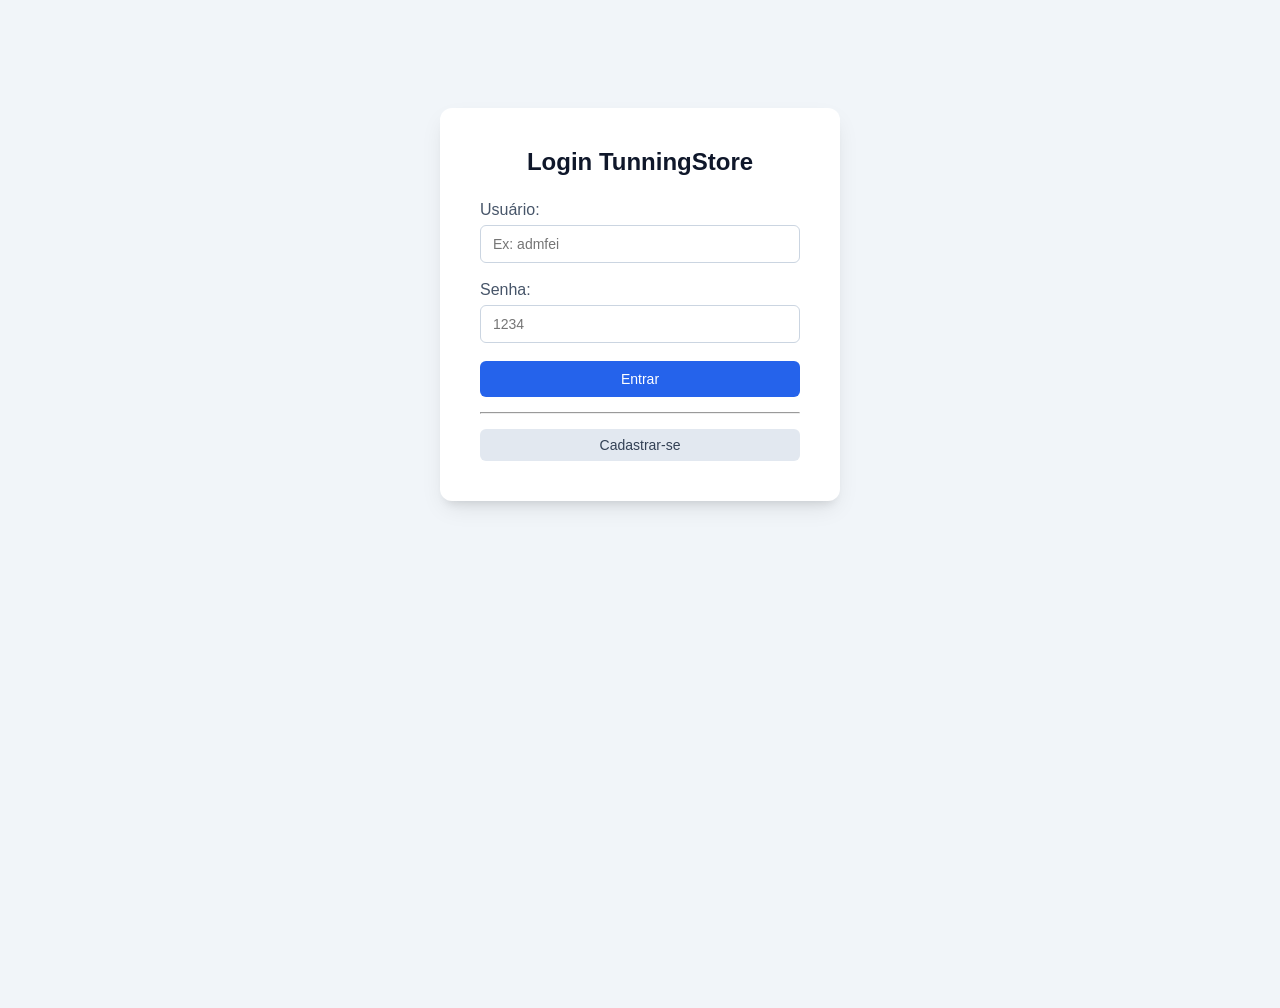
<file: front/index.html>
<!doctype html>
<html lang="pt-BR">
  <head>
    <meta charset="UTF-8" />
    <title>Sistema Tunning - Login</title>
    <link rel="stylesheet" href="css/style.css" />
  </head>
  <body style="display: block; background-color: #008080">
    <div class="login-box">
      <h2>Login TunningStore</h2>
      <form id="form-login" onsubmit="fazerLogin(event)">
        <div class="form-group" style="text-align: left">
          <label>Usuário:</label>
          <input
            type="text"
            id="login-user"
            required
            placeholder="Ex: admfei"
          />
        </div>
        <div class="form-group" style="text-align: left">
          <label>Senha:</label>
          <input type="password" id="login-pass" required placeholder="1234" />
        </div>
        <button
          type="submit"
          class="btn btn-primary"
          style="width: 100%; padding: 10px"
        >
          Entrar
        </button>
        <hr style="margin: 15px 0" />
        <button
          type="button"
          class="btn"
          style="width: 100%"
          onclick="window.location.href = 'cadastro.html'"
        >
          Cadastrar-se
        </button>
      </form>
    </div>

    <script src="js/api.js"></script>
    <script>
      async function fazerLogin(e) {
        e.preventDefault();
        const u = document.getElementById("login-user").value;
        const p = document.getElementById("login-pass").value;
        const sucesso = await realizarLoginAPI(u, p);
        if (sucesso) {
          const role = localStorage.getItem("userRole");
          if (role === "admin") {
            window.location.href = "pages/dashboard.html";
          } else {
            window.location.href = "pages/loja.html";
          }
        } else {
          alert("E-mail ou senha inválidos.");
        }
      }
    </script>
  </body>
</html>
</file>
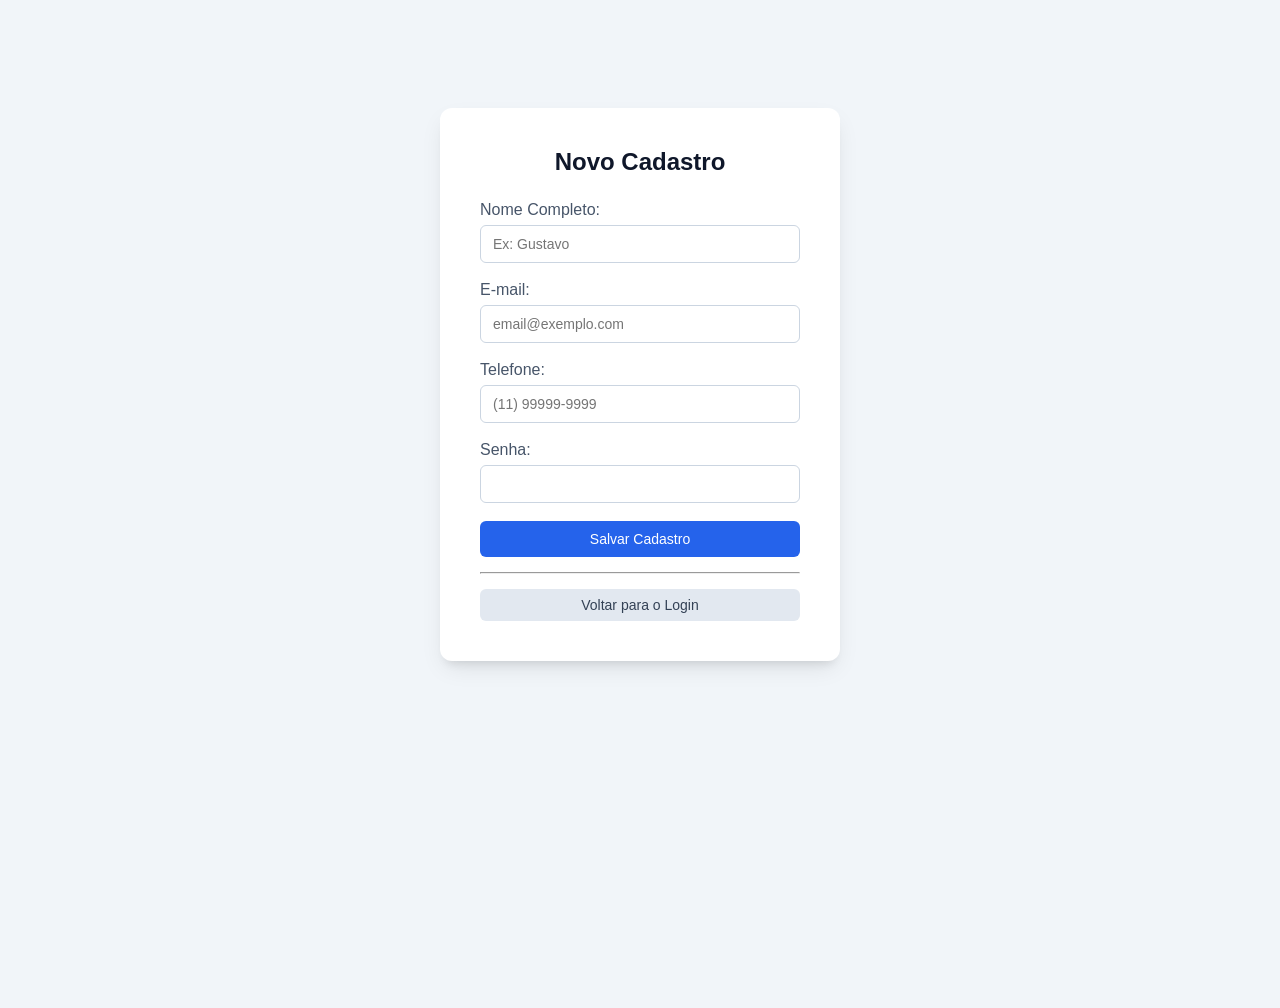
<file: front/cadastro.html>
<!DOCTYPE html>
<html lang="pt-BR">
<head>
  <meta charset="UTF-8" />
  <title>Sistema Tunning - Cadastro</title>
  <link rel="stylesheet" href="css/style.css"/>
</head>
<body style="display: block; background-color: #008080;">

  <div class="login-box" style="width: 350px;">
    <h2>Novo Cadastro</h2>
    <form id="form-cadastro" onsubmit="fazerCadastro(event)">
      <div class="form-group" style="text-align: left;">
        <label>Nome Completo:</label>
        <input type="text" id="cad-nome" required placeholder="Ex: Gustavo" />
      </div>
      <div class="form-group" style="text-align: left;">
        <label>E-mail:</label>
        <input type="email" id="cad-email" required placeholder="email@exemplo.com" />
      </div>
      <div class="form-group" style="text-align: left;">
        <label>Telefone:</label>
        <input type="text" id="cad-telefone" placeholder="(11) 99999-9999" />
      </div>
      <div class="form-group" style="text-align: left;">
        <label>Senha:</label>
        <input type="password" id="cad-senha" required />
      </div>
      <button type="submit" class="btn btn-primary" style="width: 100%; padding: 10px;">Salvar Cadastro</button>
      <hr style="margin: 15px 0;">
      <button type="button" class="btn" style="width: 100%;" onclick="window.location.href='index.html'">Voltar para o Login</button>
    </form>
  </div>

  <script src="js/api.js"></script>
  <script>
    async function fazerCadastro(e) {
      e.preventDefault();
      
      const dados = {
        nome: document.getElementById('cad-nome').value,
        email: document.getElementById('cad-email').value,
        telefone: document.getElementById('cad-telefone').value,
        senha: document.getElementById('cad-senha').value,
        adm: false // Por padrão, quem se cadastra por aqui é usuário comum
      };

      // Chama a nossa API mocada para salvar o usuário
      await Usuarios.criar(dados);
      
      alert('Cadastro realizado com sucesso! Faça login para acessar o sistema.');
      window.location.href = 'index.html';
    }
  </script>
</body>
</html>
</file>
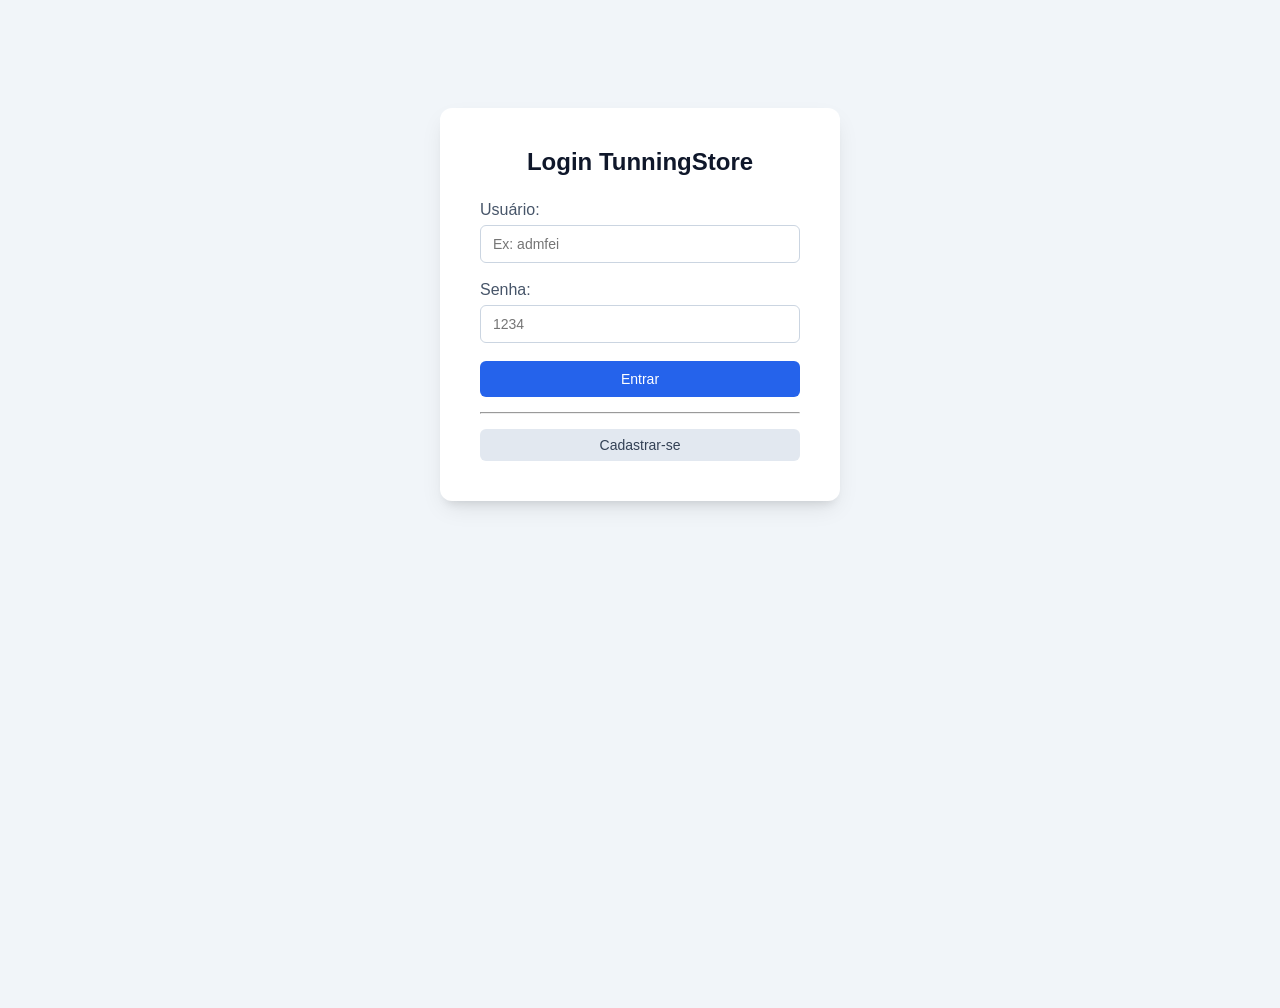
<file: front/pages/categorias.html>
<!DOCTYPE html>
<html lang="pt-BR">
<head>
  <meta charset="UTF-8"/>
  <title>TunningStore — Categorias</title>
  <link rel="stylesheet" href="../css/style.css"/>
</head>
<body>

<aside class="sidebar">
  <div class="sidebar-brand"><h1>⚡ Tunning</h1></div>
  <nav>
    <a href="dashboard.html">◈ Dashboard</a>
    <a href="usuarios.html">👤 Usuários</a>
    <a href="produtos.html">📦 Produtos</a>
    <a href="categorias.html" class="active">🏷 Categorias</a>
    <a href="redis.html">🗄 Monitor Redis</a>
    <a href="mongo.html">📁 Arq. MongoDB</a>
  </nav>
</aside>

<main class="main">
  <div class="topbar">
    <h2>Categorias</h2>
    <div style="display: flex; gap: 10px;">
      <button class="btn btn-primary" onclick="abrirNovo()">+ Nova</button>
      <button class="btn btn-danger" onclick="fazerLogout()">Sair</button>
    </div>
  </div>

  <div class="content">
    <table>
      <thead>
        <tr><th>ID</th><th>Nome</th><th>Descrição</th><th>Ações</th></tr>
      </thead>
      <tbody id="tabela-categorias"></tbody>
    </table>
  </div>
</main>

<div class="modal" id="modal-cat">
  <h3 id="modal-titulo">Categoria</h3>
  <form id="form-cat" onsubmit="salvar(event)">
    <input type="hidden" id="c-id" />
    <div class="form-group"><label>Nome:</label><input type="text" id="c-nome" required/></div>
    <div class="form-group"><label>Desc:</label><input type="text" id="c-desc"/></div>
    <div class="form-actions">
      <button type="button" class="btn" onclick="closeModal('modal-cat')">Voltar</button>
      <button type="submit" class="btn btn-primary">Salvar</button>
    </div>
  </form>
</div>

<script src="../js/api.js"></script>
<script>
  async function carregar() {
    const lista = await Categorias.listar();
    document.getElementById('tabela-categorias').innerHTML = lista.map(c => `
      <tr>
        <td>${c.id_categoria}</td><td>${c.nome}</td><td>${c.descricao || '-'}</td>
        <td>
          <button class="btn" onclick="abrirEdicao(${c.id_categoria}, '${c.nome}', '${c.descricao}')">Editar</button>
          <button class="btn btn-danger" onclick="excluir(${c.id_categoria})">Excluir</button>
        </td>
      </tr>
    `).join('');
  }

  function abrirNovo() {
    document.getElementById('form-cat').reset();
    document.getElementById('c-id').value = '';
    document.getElementById('modal-titulo').textContent = 'Nova Categoria';
    openModal('modal-cat');
  }

  function abrirEdicao(id, nome, desc) {
    document.getElementById('c-id').value = id;
    document.getElementById('c-nome').value = nome;
    document.getElementById('c-desc').value = desc !== 'undefined' ? desc : '';
    document.getElementById('modal-titulo').textContent = 'Editar Categoria';
    openModal('modal-cat');
  }

  async function salvar(e) {
    e.preventDefault();
    const id = document.getElementById('c-id').value;
    const dados = { nome: document.getElementById('c-nome').value, descricao: document.getElementById('c-desc').value };
    if(id) await Categorias.editar(id, dados);
    else await Categorias.criar(dados);
    closeModal('modal-cat');
    carregar();
  }

  async function excluir(id) {
    if(confirm('Apagar?')) { await Categorias.excluir(id); carregar(); }
  }
  carregar();
</script>
</body>
</html>
</file>
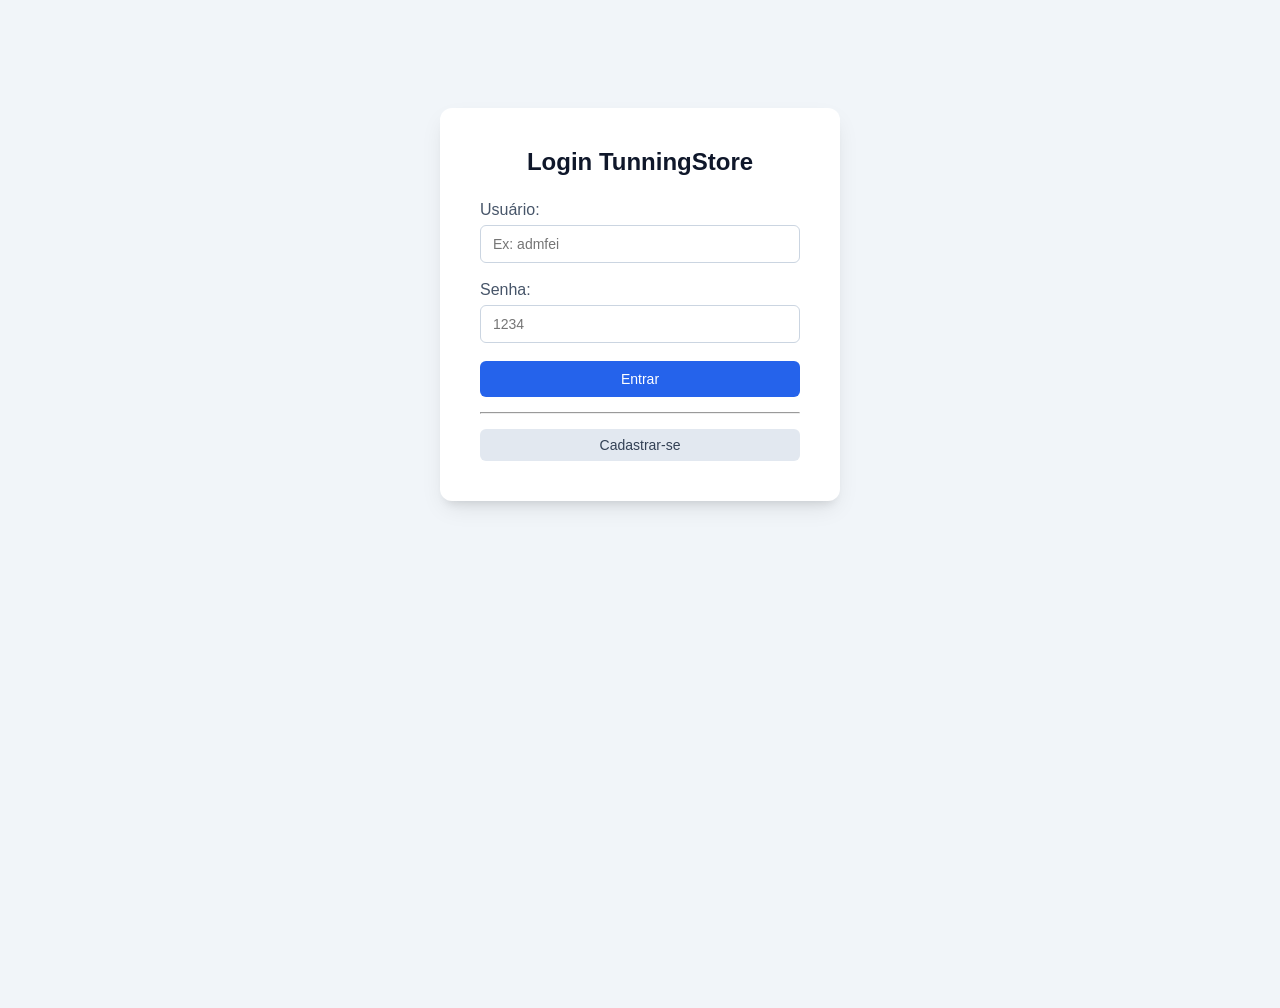
<file: front/pages/dashboard.html>
<!DOCTYPE html>
<html lang="pt-BR">
<head>
  <meta charset="UTF-8" />
  <meta name="viewport" content="width=device-width, initial-scale=1.0"/>
  <title>TunningStore — Dashboard</title>
  <link rel="stylesheet" href="../css/style.css"/>
</head>
<body>

<aside class="sidebar">
  <div class="sidebar-brand">
    <h1>⚡ Tunning</h1>
  </div>
  <nav>
    <a href="dashboard.html" class="active">◈ Dashboard</a>
    <a href="usuarios.html">👤 Usuários</a>
    <a href="produtos.html">📦 Produtos</a>
    <a href="categorias.html">🏷 Categorias</a>
    <a href="redis.html">🗄 Monitor Redis</a>
    <a href="mongo.html">📁 Arq. MongoDB</a>
  </nav>
  <div class="sidebar-footer">
    <div class="db-badge">PostgreSQL (Mocado)</div>
    <div class="db-badge">MongoDB (Mocado)</div>
  </div>
</aside>

<main class="main">
  <div class="topbar">
    <div>
      <h2>Dashboard</h2>
      <div class="breadcrumb">/ inicio</div>
    </div>
    <div style="display: flex; gap: 15px; align-items: center;">
      <div style="font-size:0.78rem; font-family: monospace;">
        STATUS: <span id="api-status">verificando...</span>
      </div>
      <button class="btn btn-danger" onclick="fazerLogout()">Sair</button>
    </div>
  </div>

  <div class="content">
    <div style="display: flex; gap: 10px; margin-bottom: 20px;">
      <div style="border: 2px solid #000; padding: 15px; background: #fff; flex: 1;">
        <div style="font-size: 12px; font-weight: bold;">USUÁRIOS</div>
        <div style="font-size: 24px;" id="count-usuarios">—</div>
      </div>
      <div style="border: 2px solid #000; padding: 15px; background: #fff; flex: 1;">
        <div style="font-size: 12px; font-weight: bold;">PRODUTOS</div>
        <div style="font-size: 24px;" id="count-produtos">—</div>
      </div>
      <div style="border: 2px solid #000; padding: 15px; background: #fff; flex: 1;">
        <div style="font-size: 12px; font-weight: bold;">CATEGORIAS</div>
        <div style="font-size: 24px;" id="count-categorias">—</div>
      </div>
    </div>

    <div style="border: 2px solid #000; background: #fff; padding: 20px;">
      <h3>Acesso Rápido</h3>
      <div style="display: flex; gap: 5px; margin-top: 10px;">
        <a href="usuarios.html" class="btn">Usuários</a>
        <a href="produtos.html" class="btn">Produtos</a>
        <a href="categorias.html" class="btn">Categorias</a>
        <a href="redis.html" class="btn">Redis</a>
        <a href="mongo.html" class="btn">Mongo DB</a>
      </div>
    </div>
  </div>
</main>

<script src="../js/api.js"></script>
<script>
  async function loadDashboard() {
    document.getElementById('api-status').textContent = "🟢 LOCAL_MOCK";
    try {
      const [us, pr, cat] = await Promise.all([
        Usuarios.listar(), Produtos.listar(), Categorias.listar()
      ]);
      document.getElementById('count-usuarios').textContent = us.length;
      document.getElementById('count-produtos').textContent = pr.length;
      document.getElementById('count-categorias').textContent = cat.length;
    } catch (e) {
      console.error(e);
    }
  }
  loadDashboard();
</script>
</body>
</html>
</file>
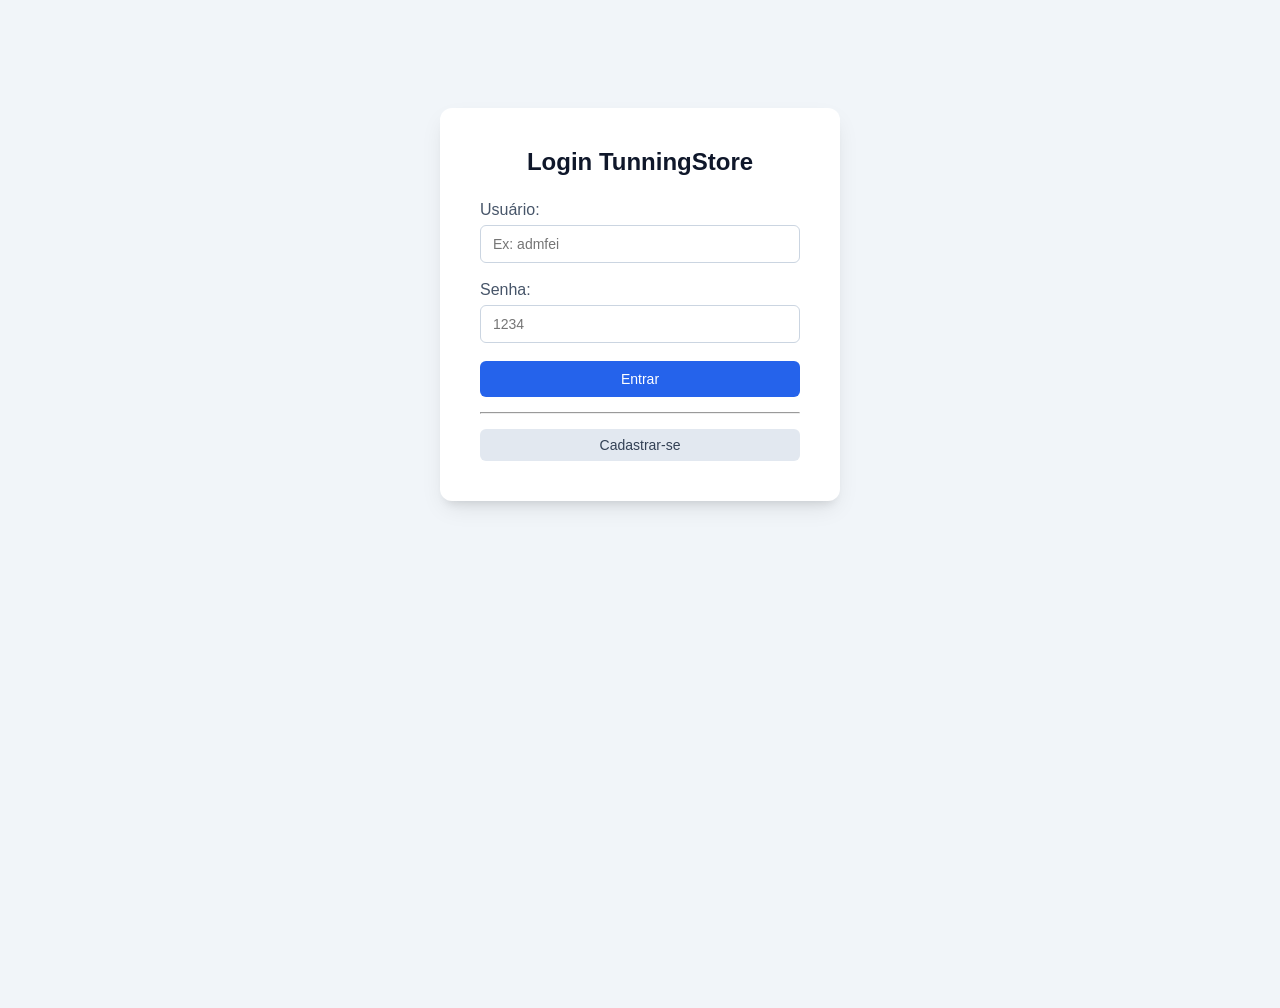
<file: front/pages/mongo.html>
<!DOCTYPE html>
<html lang="pt-BR">
<head>
  <meta charset="UTF-8"/>
  <title>TunningStore — MongoDB</title>
  <link rel="stylesheet" href="../css/style.css"/>
</head>
<body>

<aside class="sidebar">
  <div class="sidebar-brand"><h1>⚡ Tunning</h1></div>
  <nav>
    <a href="dashboard.html">◈ Dashboard</a>
    <a href="usuarios.html">👤 Usuários</a>
    <a href="produtos.html">📦 Produtos</a>
    <a href="categorias.html">🏷 Categorias</a>
    <a href="redis.html">🗄 Monitor Redis</a>
    <a href="mongo.html" class="active">📁 Arq. MongoDB</a>
  </nav>
</aside>

<main class="main">
  <div class="topbar">
    <h2>Gerenciador de Arquivos (MongoDB GridFS)</h2>
    <div style="display: flex; gap: 10px;">
      <button class="btn btn-primary" onclick="openModal('modal-upload')">+ Fazer Upload</button>
      <button class="btn btn-danger" onclick="fazerLogout()">Sair</button>
    </div>
  </div>

  <div class="content">
    <table>
      <thead>
        <tr><th>Object ID</th><th>Nome do Arquivo</th><th>Tamanho</th><th>Data</th><th>Ações</th></tr>
      </thead>
      <tbody id="tabela-mongo"></tbody>
    </table>
  </div>
</main>

<div class="modal" id="modal-upload">
  <h3>Upload de Arquivo (MongoDB)</h3>
  <form id="form-upload" onsubmit="salvarArquivo(event)">
    <div class="form-group">
      <label>Selecione o Arquivo:</label>
      <input type="file" id="m-file" required style="border: none;"/>
    </div>
    <div class="form-actions">
      <button type="button" class="btn" onclick="closeModal('modal-upload')">Cancelar</button>
      <button type="submit" class="btn btn-primary">Enviar (POST)</button>
    </div>
  </form>
</div>

<script src="../js/api.js"></script>
<script>
  async function carregarMongo() {
    const lista = await MongoAPI.listar();
    document.getElementById('tabela-mongo').innerHTML = lista.map(a => `
      <tr>
        <td style="font-family: monospace; color: gray;">${a.id_arquivo}</td>
        <td style="font-weight: bold; color: blue; text-decoration: underline; cursor: pointer;" onclick="alert('Fazendo download do GridFS...')">${a.nome}</td>
        <td>${a.tamanho}</td>
        <td>${a.data}</td>
        <td><button class="btn btn-danger" onclick="excluirArq('${a.id_arquivo}')">Excluir</button></td>
      </tr>
    `).join('');
  }

  async function salvarArquivo(e) {
    e.preventDefault();
    const input = document.getElementById('m-file');
    if(input.files.length > 0) {
      const file = input.files[0];
      const tamanhoEmKB = (file.size / 1024).toFixed(2);
      await MongoAPI.upload(file.name, tamanhoEmKB);
      closeModal('modal-upload');
      document.getElementById('form-upload').reset();
      carregarMongo();
    }
  }

  async function excluirArq(id) {
    if(confirm('Excluir documento permanentemente do MongoDB?')) { 
      await MongoAPI.excluir(id); 
      carregarMongo(); 
    }
  }
  carregarMongo();
</script>
</body>
</html>
</file>
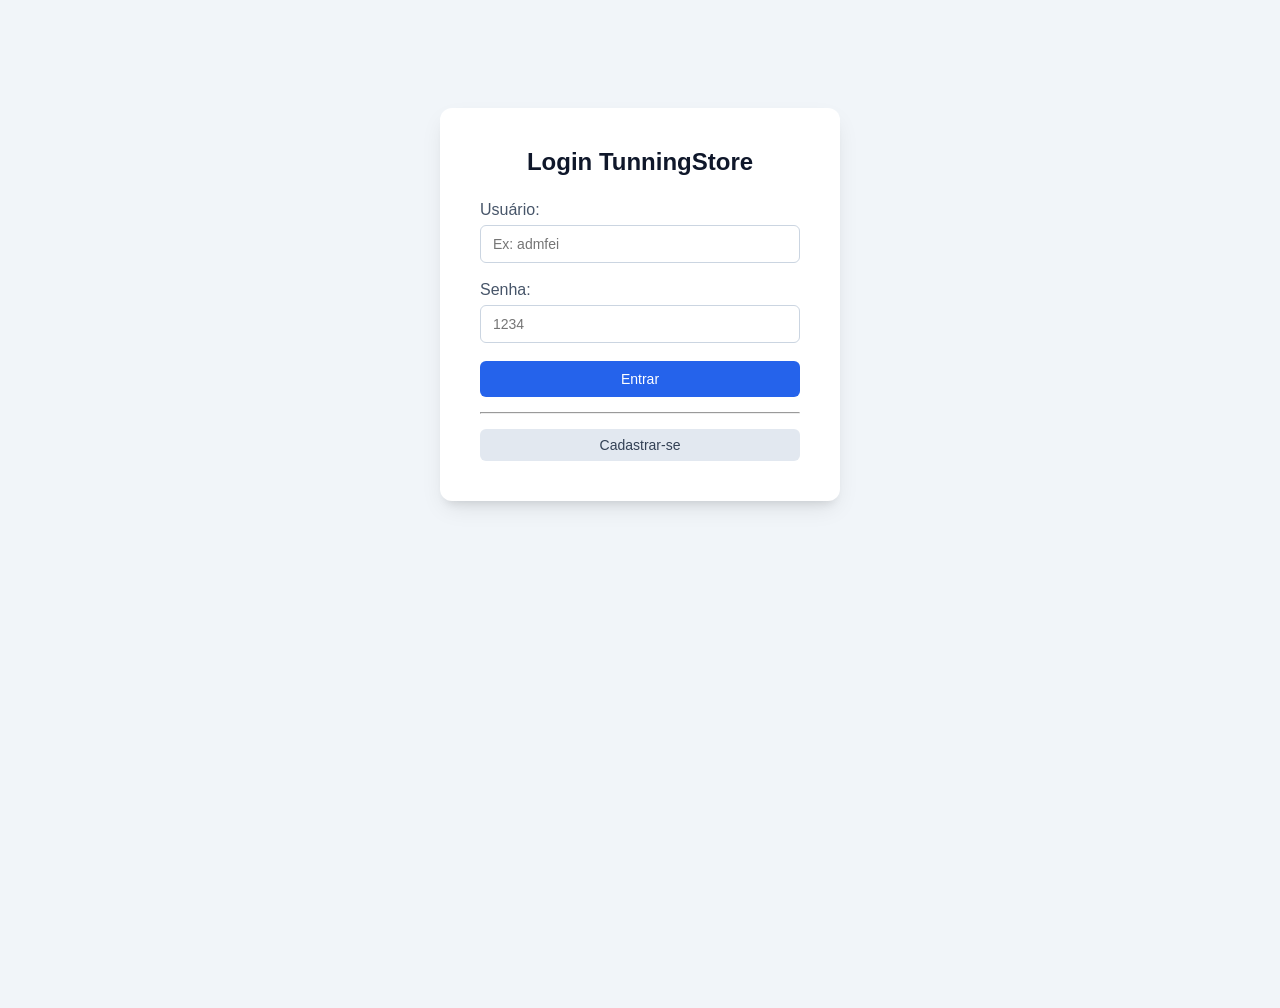
<file: front/pages/produtos.html>
<!doctype html>
<html lang="pt-BR">
  <head>
    <meta charset="UTF-8" />
    <title>TunningStore — Produtos</title>
    <link rel="stylesheet" href="../css/style.css" />
    <style>
      /* ── Modal de Imagem ── */
      #modal-imagem {
        display: none;
        position: fixed;
        inset: 0;
        z-index: 1000;
        background: rgba(0, 0, 0, 0.55);
        backdrop-filter: blur(3px);
        align-items: center;
        justify-content: center;
      }
      #modal-imagem.open {
        display: flex;
      }

      .img-modal-box {
        background: #1e1e2e;
        border: 1px solid #333;
        border-radius: 12px;
        padding: 28px 32px;
        width: 460px;
        max-width: 95vw;
        color: #e0e0e0;
        box-shadow: 0 24px 60px rgba(0, 0, 0, 0.5);
      }
      .img-modal-box h3 {
        margin: 0 0 20px;
        font-size: 1.1rem;
        color: #fff;
      }

      /* Imagem atual */
      .img-current {
        position: relative;
        border-radius: 8px;
        overflow: hidden;
        background: #111;
        border: 1px solid #2a2a3a;
        margin-bottom: 16px;
        display: none;
      }
      .img-current.visible {
        display: block;
      }
      .img-current img {
        width: 100%;
        max-height: 220px;
        object-fit: contain;
        display: block;
      }
      .img-current-actions {
        display: flex;
        justify-content: flex-end;
        padding: 8px 10px;
        border-top: 1px solid #2a2a3a;
        gap: 8px;
      }

      /* Placeholder sem imagem */
      .img-placeholder {
        border: 2px dashed #333;
        border-radius: 8px;
        padding: 36px 20px;
        text-align: center;
        color: #555;
        margin-bottom: 16px;
        font-size: 0.85rem;
      }
      .img-placeholder span {
        font-size: 2rem;
        display: block;
        margin-bottom: 6px;
      }

      /* Drop zone */
      .drop-zone {
        border: 2px dashed #444;
        border-radius: 10px;
        padding: 22px 16px;
        text-align: center;
        cursor: pointer;
        transition:
          border-color 0.2s,
          background 0.2s;
        position: relative;
        margin-bottom: 18px;
      }
      .drop-zone:hover,
      .drop-zone.dragover {
        border-color: #7c6af7;
        background: rgba(124, 106, 247, 0.07);
      }
      .drop-zone input[type="file"] {
        position: absolute;
        inset: 0;
        opacity: 0;
        cursor: pointer;
        width: 100%;
        height: 100%;
      }
      .drop-zone .dz-icon {
        font-size: 1.6rem;
        margin-bottom: 4px;
      }
      .drop-zone p {
        margin: 2px 0;
        font-size: 0.8rem;
        color: #777;
      }
      .drop-zone p strong {
        color: #aaa;
      }

      /* Preview do arquivo selecionado */
      .file-preview {
        display: none;
        align-items: center;
        gap: 12px;
        background: #151520;
        border: 1px solid #2a2a3a;
        border-radius: 8px;
        padding: 10px 14px;
        margin-bottom: 18px;
        font-size: 0.82rem;
        color: #ccc;
      }
      .file-preview.visible {
        display: flex;
      }
      .file-preview img {
        width: 44px;
        height: 44px;
        object-fit: cover;
        border-radius: 5px;
        border: 1px solid #333;
        flex-shrink: 0;
      }
      .file-preview .fp-info {
        flex: 1;
        overflow: hidden;
      }
      .file-preview .fp-name {
        font-weight: 500;
        white-space: nowrap;
        overflow: hidden;
        text-overflow: ellipsis;
      }
      .file-preview .fp-size {
        color: #555;
        font-size: 0.75rem;
        margin-top: 2px;
      }
      .file-preview .fp-clear {
        background: none;
        border: none;
        color: #555;
        cursor: pointer;
        font-size: 1rem;
        transition: color 0.15s;
        flex-shrink: 0;
        padding: 0;
      }
      .file-preview .fp-clear:hover {
        color: #ef4444;
      }

      /* Progress bar */
      .progress-wrap {
        display: none;
        margin-bottom: 16px;
      }
      .progress-wrap.visible {
        display: block;
      }
      .progress-label {
        font-size: 0.75rem;
        color: #666;
        margin-bottom: 4px;
      }
      .progress-bar {
        height: 5px;
        background: #2a2a3a;
        border-radius: 3px;
        overflow: hidden;
      }
      .progress-fill {
        height: 100%;
        background: linear-gradient(90deg, #7c6af7, #a78bfa);
        width: 0%;
        transition: width 0.4s;
        border-radius: 3px;
      }

      /* Actions */
      .img-modal-actions {
        display: flex;
        justify-content: flex-end;
        gap: 10px;
        padding-top: 16px;
        border-top: 1px solid #2a2a3a;
      }

      /* Badge na tabela */
      .img-badge {
        display: inline-flex;
        align-items: center;
        gap: 4px;
        background: rgba(124, 106, 247, 0.15);
        color: #a78bfa;
        border: 1px solid rgba(124, 106, 247, 0.3);
        border-radius: 999px;
        padding: 2px 9px;
        font-size: 0.75rem;
        cursor: pointer;
        transition: background 0.15s;
        white-space: nowrap;
      }
      .img-badge:hover {
        background: rgba(124, 106, 247, 0.28);
      }
      .img-badge.zero {
        background: transparent;
        color: #555;
        border-color: #333;
      }
    </style>
  </head>
  <body>
    <aside class="sidebar">
      <div class="sidebar-brand"><h1>⚡ Tunning</h1></div>
      <nav>
        <a href="dashboard.html">◈ Dashboard</a>
        <a href="usuarios.html">👤 Usuários</a>
        <a href="produtos.html" class="active">📦 Produtos</a>
        <a href="categorias.html">🏷 Categorias</a>
        <a href="redis.html">🗄 Monitor Redis</a>
        <a href="mongo.html">📁 Arq. MongoDB</a>
      </nav>
    </aside>

    <main class="main">
      <div class="topbar">
        <h2>Lista de Produtos</h2>
        <div style="display: flex; gap: 10px">
          <button class="btn btn-primary" onclick="abrirNovo()">+ Novo</button>
          <button class="btn btn-danger" onclick="fazerLogout()">Sair</button>
        </div>
      </div>
      <div class="content">
        <table>
          <thead>
            <tr>
              <th>ID</th>
              <th>Nome</th>
              <th>Preço</th>
              <th>Estoque</th>
              <th>Categoria</th>
              <th>Imagem</th>
              <th>Ações</th>
            </tr>
          </thead>
          <tbody id="tabela-produtos"></tbody>
        </table>
      </div>
    </main>

    <!-- ── MODAL PRODUTO ── -->
    <div class="modal" id="modal-produto">
      <h3 id="modal-titulo">Produto</h3>
      <form id="form-produto" onsubmit="salvar(event)">
        <input type="hidden" id="p-id" />
        <div class="form-group">
          <label>Nome:</label>
          <input type="text" id="p-nome" required />
        </div>
        <div class="form-group">
          <label>Preço:</label>
          <input type="number" step="0.01" min="0" id="p-preco" required />
        </div>
        <div class="form-group">
          <label>Estoque:</label>
          <input type="number" id="p-qtd" required />
        </div>
        <div class="form-group">
          <label>Categoria:</label>
          <select id="p-categoria" required>
            <option value="">Selecione</option>
          </select>
        </div>
        <div class="form-actions">
          <button
            type="button"
            class="btn"
            onclick="closeModal('modal-produto')"
          >
            Sair
          </button>
          <button type="submit" class="btn btn-primary">Salvar</button>
        </div>
      </form>
    </div>

    <!-- ── MODAL IMAGEM ── -->
    <div id="modal-imagem">
      <div class="img-modal-box">
        <h3>🖼 Imagem — <span id="img-modal-nome"></span></h3>

        <!-- Imagem já salva -->
        <div class="img-current" id="img-current">
          <img id="img-current-src" src="" alt="imagem do produto" />
          <div class="img-current-actions">
            <button class="btn btn-danger" onclick="deletarImagem()">
              Remover
            </button>
          </div>
        </div>

        <!-- Placeholder quando não há imagem -->
        <div class="img-placeholder" id="img-placeholder">
          <span>🖼</span>
          Nenhuma imagem cadastrada
        </div>

        <!-- Drop zone (oculto quando já há imagem) -->
        <div class="drop-zone" id="drop-zone">
          <input type="file" id="img-file-input" accept="image/*" />
          <div class="dz-icon">📂</div>
          <p><strong>Clique ou arraste</strong> uma imagem</p>
          <p>PNG, JPG, WEBP</p>
        </div>

        <!-- Preview do arquivo selecionado -->
        <div class="file-preview" id="file-preview">
          <img id="fp-thumb" src="" alt="" />
          <div class="fp-info">
            <div class="fp-name" id="fp-name"></div>
            <div class="fp-size" id="fp-size"></div>
          </div>
          <button class="fp-clear" onclick="limparSelecao()" title="Cancelar">
            ✕
          </button>
        </div>

        <!-- Progresso -->
        <div class="progress-wrap" id="progress-wrap">
          <div class="progress-label">Enviando…</div>
          <div class="progress-bar">
            <div class="progress-fill" id="progress-fill"></div>
          </div>
        </div>

        <div class="img-modal-actions">
          <button class="btn" onclick="fecharModalImagem()">Fechar</button>
          <button
            class="btn btn-primary"
            id="btn-enviar"
            onclick="enviarImagem()"
            style="display: none"
          >
            ↑ Enviar
          </button>
        </div>
      </div>
    </div>

    <script src="../js/api.js"></script>
    <script>
      // ── Estado ──
      let imgProdutoId = null;
      let imgAtualId = null;
      let arquivoSelecionado = null;
      let fpObjectUrl = null;

      // ─────────────────────────────────────────────
      // CARREGAR PRODUTOS
      // ─────────────────────────────────────────────
      async function carregar() {
        try {
          const lista = await Produtos.listar();
          document.getElementById("tabela-produtos").innerHTML = lista
            .map((p) => {
              const imageId = p.mongo_image_ids
                ? p.mongo_image_ids.split(",").filter(Boolean)[0]
                : null;
              return `
              <tr>
                <td>${p.id_produto}</td>
                <td>${p.nome}</td>
                <td>R$ ${Number(p.preco).toFixed(2)}</td>
                <td>${p.estoque}</td>
                <td>${p.categoria?.nome || "-"}</td>
                <td>
                  <span
                    class="img-badge ${imageId ? "" : "zero"}"
                    onclick='abrirImagem(${p.id_produto}, ${JSON.stringify(p.nome)}, ${JSON.stringify(imageId)})'
                    title="Gerenciar imagem"
                  >🖼 ${imageId ? "Ver" : "Adicionar"}</span>
                </td>
                <td>
                  <button class="btn" onclick='abrirEdicao(${JSON.stringify(p)})'>Editar</button>
                  <button class="btn btn-danger" onclick="excluir(${p.id_produto})">Excluir</button>
                </td>
              </tr>`;
            })
            .join("");
        } catch (err) {
          console.error(err);
          showToast(err.message);
        }
      }

      // ─────────────────────────────────────────────
      // CARREGAR CATEGORIAS
      // ─────────────────────────────────────────────
      async function carregarCategorias() {
        try {
          const categorias = await Categorias.listar();
          const select = document.getElementById("p-categoria");
          select.innerHTML = `<option value="">Selecione</option>`;
          categorias.forEach((c) => {
            select.innerHTML += `<option value="${c.id_categoria}">${c.nome}</option>`;
          });
        } catch (err) {
          console.error(err);
          showToast(err.message);
        }
      }

      // ─────────────────────────────────────────────
      // NOVO / EDIÇÃO / SALVAR / EXCLUIR
      // ─────────────────────────────────────────────
      async function abrirNovo() {
        document.getElementById("form-produto").reset();
        document.getElementById("p-id").value = "";
        document.getElementById("modal-titulo").textContent = "Novo Produto";
        await carregarCategorias();
        openModal("modal-produto");
      }

      async function abrirEdicao(produto) {
        await carregarCategorias();
        document.getElementById("p-id").value = produto.id_produto;
        document.getElementById("p-nome").value = produto.nome;
        document.getElementById("p-preco").value = produto.preco;
        document.getElementById("p-qtd").value = produto.estoque;
        document.getElementById("p-categoria").value = produto.id_categoria;
        document.getElementById("modal-titulo").textContent = "Editar Produto";
        openModal("modal-produto");
      }

      async function salvar(e) {
        e.preventDefault();
        try {
          const id = document.getElementById("p-id").value;
          const dados = {
            nome: document.getElementById("p-nome").value,
            preco: parseFloat(document.getElementById("p-preco").value),
            estoque: parseInt(document.getElementById("p-qtd").value),
            id_categoria: parseInt(
              document.getElementById("p-categoria").value,
            ),
          };
          if (id) {
            await Produtos.editar(id, dados);
            showToast("Produto atualizado");
          } else {
            await Produtos.criar(dados);
            showToast("Produto criado");
          }
          closeModal("modal-produto");
          carregar();
        } catch (err) {
          console.error(err);
          showToast(err.message);
        }
      }

      async function excluir(id) {
        if (!confirm("Apagar produto?")) return;
        try {
          await Produtos.excluir(id);
          showToast("Produto removido");
          carregar();
        } catch (err) {
          console.error(err);
          showToast(err.message);
        }
      }

      // ─────────────────────────────────────────────
      // MODAL DE IMAGEM — ABRIR / FECHAR
      // ─────────────────────────────────────────────
      function abrirImagem(produtoId, nome, imageId) {
        imgProdutoId = produtoId;
        imgAtualId = imageId || null;
        arquivoSelecionado = null;
        if (fpObjectUrl) {
          URL.revokeObjectURL(fpObjectUrl);
          fpObjectUrl = null;
        }

        document.getElementById("img-modal-nome").textContent = nome;
        document.getElementById("img-file-input").value = "";
        document.getElementById("btn-enviar").style.display = "none";
        setProgress(false);
        limparPreviewArquivo();
        renderizarImagemAtual();

        document.getElementById("modal-imagem").classList.add("open");
      }

      function fecharModalImagem() {
        if (fpObjectUrl) {
          URL.revokeObjectURL(fpObjectUrl);
          fpObjectUrl = null;
        }
        document.getElementById("modal-imagem").classList.remove("open");
        carregar();
      }

      document
        .getElementById("modal-imagem")
        .addEventListener("click", function (e) {
          if (e.target === this) fecharModalImagem();
        });

      // ─────────────────────────────────────────────
      // RENDERIZAR ESTADO DA IMAGEM
      // ─────────────────────────────────────────────
      function renderizarImagemAtual() {
        const elCurrent = document.getElementById("img-current");
        const elPlaceholder = document.getElementById("img-placeholder");
        const elDrop = document.getElementById("drop-zone");

        if (imgAtualId) {
          document.getElementById("img-current-src").src = Imagem.buscar(
            imgProdutoId,
            imgAtualId,
          );
          elCurrent.classList.add("visible");
          elPlaceholder.style.display = "none";
          elDrop.style.display = "none";
        } else {
          elCurrent.classList.remove("visible");
          elPlaceholder.style.display = "block";
          elDrop.style.display = "block";
        }
      }

      // ─────────────────────────────────────────────
      // DROP ZONE
      // ─────────────────────────────────────────────
      const dropZone = document.getElementById("drop-zone");
      const fileInput = document.getElementById("img-file-input");

      fileInput.addEventListener("change", (e) => {
        if (e.target.files[0]) selecionarArquivo(e.target.files[0]);
      });
      dropZone.addEventListener("dragover", (e) => {
        e.preventDefault();
        dropZone.classList.add("dragover");
      });
      dropZone.addEventListener("dragleave", () =>
        dropZone.classList.remove("dragover"),
      );
      dropZone.addEventListener("drop", (e) => {
        e.preventDefault();
        dropZone.classList.remove("dragover");
        const file = e.dataTransfer.files[0];
        if (file && file.type.startsWith("image/")) selecionarArquivo(file);
      });

      function selecionarArquivo(file) {
        if (fpObjectUrl) URL.revokeObjectURL(fpObjectUrl);
        arquivoSelecionado = file;
        fpObjectUrl = URL.createObjectURL(file);

        document.getElementById("fp-thumb").src = fpObjectUrl;
        document.getElementById("fp-name").textContent = file.name;
        document.getElementById("fp-size").textContent = formatBytes(file.size);
        document.getElementById("file-preview").classList.add("visible");
        document.getElementById("btn-enviar").style.display = "inline-flex";
        fileInput.value = "";
      }

      function limparSelecao() {
        if (fpObjectUrl) {
          URL.revokeObjectURL(fpObjectUrl);
          fpObjectUrl = null;
        }
        arquivoSelecionado = null;
        limparPreviewArquivo();
      }

      function limparPreviewArquivo() {
        document.getElementById("file-preview").classList.remove("visible");
        document.getElementById("btn-enviar").style.display = "none";
      }

      function formatBytes(b) {
        if (b < 1024) return b + " B";
        if (b < 1048576) return (b / 1024).toFixed(1) + " KB";
        return (b / 1048576).toFixed(1) + " MB";
      }

      // ─────────────────────────────────────────────
      // ENVIAR IMAGEM
      // ─────────────────────────────────────────────
      async function enviarImagem() {
        if (!arquivoSelecionado) return;
        const btn = document.getElementById("btn-enviar");
        btn.disabled = true;
        setProgress(true);
        try {
          const produto = await Imagem.upload(imgProdutoId, arquivoSelecionado);
          imgAtualId = produto.mongo_image_ids
            ? produto.mongo_image_ids.split(",").filter(Boolean)[0]
            : null;
          limparSelecao();
          renderizarImagemAtual();
          showToast("Imagem enviada");
        } catch (err) {
          console.error(err);
          showToast(err.message);
        } finally {
          btn.disabled = false;
          setProgress(false);
        }
      }

      // ─────────────────────────────────────────────
      // DELETAR IMAGEM
      // ─────────────────────────────────────────────
      async function deletarImagem() {
        if (!imgAtualId || !confirm("Remover imagem do produto?")) return;
        try {
          await Imagem.deletar(imgProdutoId, imgAtualId);
          imgAtualId = null;
          renderizarImagemAtual();
          showToast("Imagem removida");
        } catch (err) {
          console.error(err);
          showToast(err.message);
        }
      }

      // ─────────────────────────────────────────────
      // PROGRESS (indeterminado)
      // ─────────────────────────────────────────────
      let _progressInterval = null;
      function setProgress(visible) {
        const wrap = document.getElementById("progress-wrap");
        const fill = document.getElementById("progress-fill");
        clearInterval(_progressInterval);
        wrap.classList.toggle("visible", visible);
        if (visible) {
          let pct = 0;
          fill.style.width = "0%";
          _progressInterval = setInterval(() => {
            pct = Math.min(pct + 7, 85);
            fill.style.width = pct + "%";
          }, 200);
        } else {
          fill.style.width = "0%";
        }
      }

      // ─────────────────────────────────────────────
      // INIT
      // ─────────────────────────────────────────────
      carregar();
    </script>
  </body>
</html>
</file>
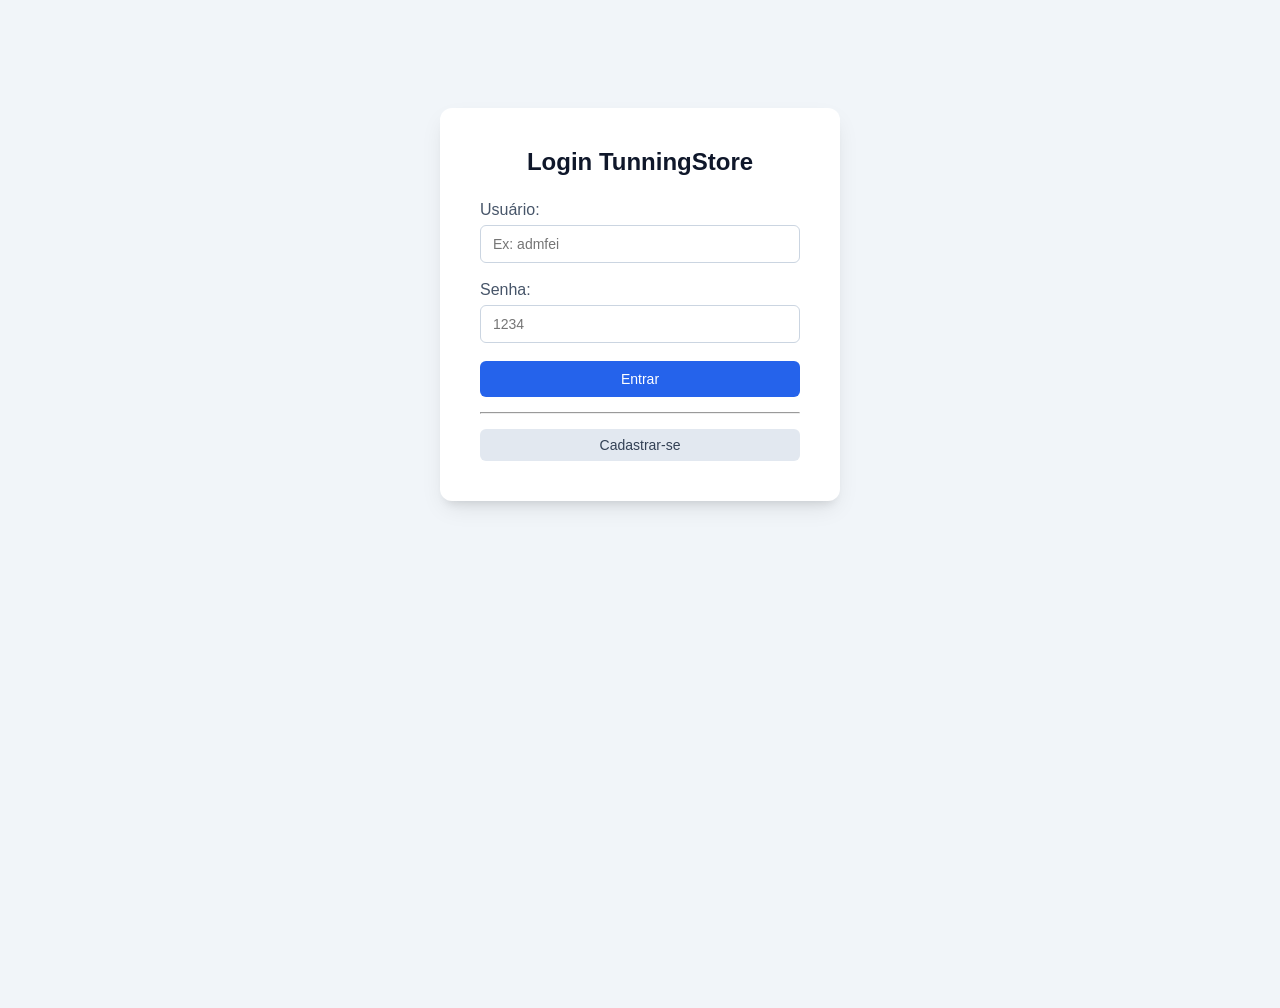
<file: front/pages/redis.html>
<!DOCTYPE html>
<html lang="pt-BR">
<head>
  <meta charset="UTF-8"/>
  <title>TunningStore — Monitor Redis</title>
  <link rel="stylesheet" href="../css/style.css"/>
</head>
<body>

<aside class="sidebar">
  <div class="sidebar-brand"><h1>⚡ Tunning</h1></div>
  <nav>
    <a href="dashboard.html">◈ Dashboard</a>
    <a href="usuarios.html">👤 Usuários</a>
    <a href="produtos.html">📦 Produtos</a>
    <a href="categorias.html">🏷 Categorias</a>
    <a href="redis.html" class="active">🗄 Monitor Redis</a>
    <a href="mongo.html">📁 Arq. MongoDB</a>
  </nav>
</aside>

<main class="main">
  <div class="topbar">
    <h2>Monitoramento de Cache (Redis)</h2>
    <div style="display: flex; gap: 10px;">
      <button class="btn btn-danger" onclick="limparRedis()">Limpar Cache (FLUSHALL)</button>
      <button class="btn" onclick="fazerLogout()">Sair</button>
    </div>
  </div>

  <div class="content">
    <p style="background: #ffffcc; padding: 10px; border: 1px solid #000; font-weight: bold;">
      Visualização em tempo real das sessões de carrinho ativas na memória RAM.
    </p>
    <table>
      <thead>
        <tr><th>Chave (Key)</th><th>Tempo de Vida (TTL)</th><th>Dados em JSON (Value)</th></tr>
      </thead>
      <tbody id="tabela-redis"></tbody>
    </table>
  </div>
</main>

<script src="../js/api.js"></script>
<script>
  async function carregarRedis() {
    const lista = await RedisAPI.listar();
    document.getElementById('tabela-redis').innerHTML = lista.map(r => `
      <tr>
        <td style="font-family: monospace; font-weight: bold; color: darkred;">${r.chave}</td>
        <td>${r.ttl}</td>
        <td style="font-family: monospace;">${r.dados}</td>
      </tr>
    `).join('');
  }

  async function limparRedis() {
    if(confirm('CUIDADO! Isso vai apagar o carrinho de todos os usuários. Continuar?')) {
      await RedisAPI.limparCache();
      document.getElementById('tabela-redis').innerHTML = '<tr><td colspan="3">Cache Vazio.</td></tr>';
    }
  }
  carregarRedis();
</script>
</body>
</html>
</file>
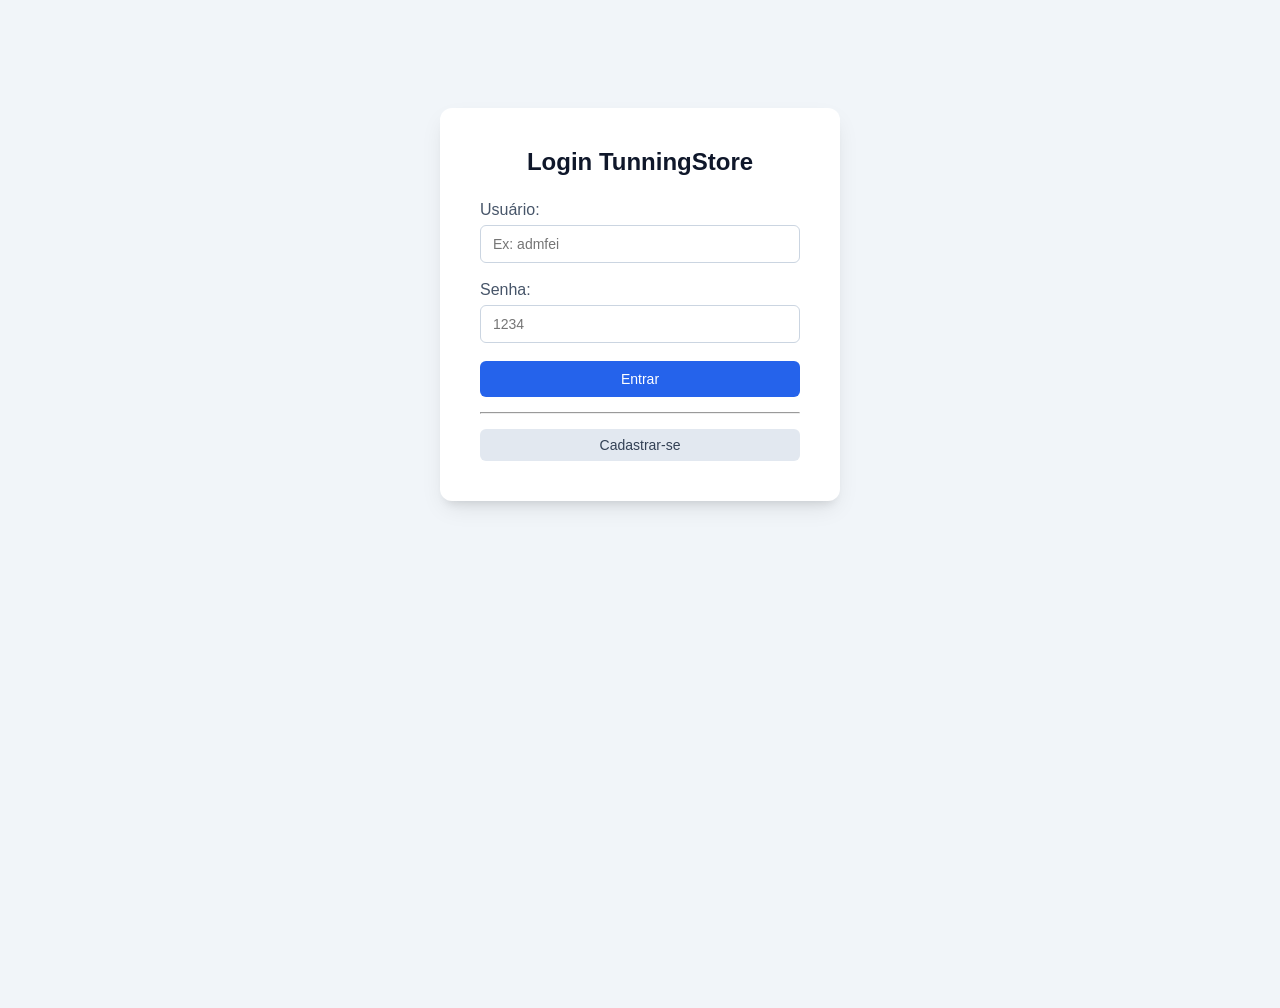
<file: front/pages/usuarios.html>
<!DOCTYPE html>
<html lang="pt-BR">
<head>
  <meta charset="UTF-8"/>
  <title>TunningStore — Usuários</title>
  <link rel="stylesheet" href="../css/style.css"/>
</head>
<body>

<aside class="sidebar">
  <div class="sidebar-brand"><h1>⚡ Tunning</h1></div>
  <nav>
    <a href="dashboard.html">◈ Dashboard</a>
    <a href="usuarios.html" class="active">👤 Usuários</a>
    <a href="produtos.html">📦 Produtos</a>
    <a href="categorias.html">🏷 Categorias</a>
    <a href="redis.html">🗄 Monitor Redis</a>
    <a href="mongo.html">📁 Arq. MongoDB</a>
  </nav>
</aside>

<main class="main">
  <div class="topbar">
    <h2>Gerenciamento de Usuários</h2>
    <div style="display: flex; gap: 10px;">
      <button class="btn btn-primary" onclick="abrirNovo()">+ Novo</button>
      <button class="btn btn-danger" onclick="fazerLogout()">Sair</button>
    </div>
  </div>

  <div class="content">
    <table>
      <thead>
        <tr>
          <th>ID</th><th>Nome</th><th>E-mail</th><th>Tipo</th><th>Ações</th>
        </tr>
      </thead>
      <tbody id="tabela-usuarios"></tbody>
    </table>
  </div>
</main>

<div class="modal" id="modal-usuario">
  <h3 id="modal-titulo">Usuário</h3>
  <form id="form-usuario" onsubmit="salvarUsuario(event)">
    <input type="hidden" id="u-id" />
    <div class="form-group"><label>Nome:</label><input type="text" id="u-nome" required/></div>
    <div class="form-group"><label>E-mail:</label><input type="email" id="u-email" required/></div>
    <div class="form-group"><label>Senha (Só preencha se for novo):</label><input type="password" id="u-senha"/></div>
    <div class="form-group">
      <label>Tipo:</label>
      <select id="u-adm">
        <option value="false">Comum</option>
        <option value="true">Admin</option>
      </select>
    </div>
    <div class="form-actions">
      <button type="button" class="btn" onclick="closeModal('modal-usuario')">Fechar</button>
      <button type="submit" class="btn btn-primary">Gravar</button>
    </div>
  </form>
</div>

<script src="../js/api.js"></script>
<script>
  async function carregar() {
    const lista = await Usuarios.listar();
    document.getElementById('tabela-usuarios').innerHTML = lista.map(u => `
      <tr>
        <td>${u.id_usuario}</td><td>${u.nome}</td><td>${u.email}</td><td>${u.adm ? 'ADMIN' : 'USER'}</td>
        <td>
          <button class="btn" onclick="abrirEdicao(${u.id_usuario}, '${u.nome}', '${u.email}', ${u.adm})">Editar</button>
          <button class="btn btn-danger" onclick="excluir(${u.id_usuario})">Remover</button>
        </td>
      </tr>
    `).join('');
  }

  function abrirNovo() {
    document.getElementById('form-usuario').reset();
    document.getElementById('u-id').value = '';
    document.getElementById('modal-titulo').textContent = 'Novo Usuário';
    openModal('modal-usuario');
  }

  function abrirEdicao(id, nome, email, adm) {
    document.getElementById('u-id').value = id;
    document.getElementById('u-nome').value = nome;
    document.getElementById('u-email').value = email;
    document.getElementById('u-adm').value = adm.toString();
    document.getElementById('modal-titulo').textContent = 'Editar Usuário';
    openModal('modal-usuario');
  }

  async function salvarUsuario(e) {
    e.preventDefault();
    const id = document.getElementById('u-id').value;
    const dados = {
      nome: document.getElementById('u-nome').value,
      email: document.getElementById('u-email').value,
      adm: document.getElementById('u-adm').value === 'true'
    };
    
    // Se digitou senha, atualiza a senha também
    const senha = document.getElementById('u-senha').value;
    if(senha) dados.senha = senha;

    if (id) {
      await Usuarios.editar(id, dados);
    } else {
      await Usuarios.criar(dados);
    }
    closeModal('modal-usuario');
    carregar();
  }

  async function excluir(id) {
    if(confirm('Deseja excluir?')) { await Usuarios.excluir(id); carregar(); }
  }
  carregar();
</script>
</body>
</html>
</file>
<file: front/css/style.css>
/* =========================================================
   ESTILO TUNNING STORE - DASHBOARD MODERNO E CLEAN
   ========================================================= */

/* ── Reset e Base ── */
* {
  box-sizing: border-box;
  font-family: 'Segoe UI', Roboto, Helvetica, Arial, sans-serif;
}

body {
  margin: 0;
  background-color: #f1f5f9 !important; /* Cinza bem clarinho moderno */
  color: #334155;
  display: flex;
  min-height: 100vh;
}

/* ── Sidebar (Menu Lateral Escuro) ── */
.sidebar {
  width: 250px;
  background-color: #1e293b; /* Azul ardósia escuro */
  color: #f8fafc;
  display: flex;
  flex-direction: column;
  box-shadow: 2px 0 5px rgba(0,0,0,0.1);
  z-index: 10;
}

.sidebar-brand {
  padding: 20px;
  border-bottom: 1px solid #334155;
  text-align: center;
}

.sidebar-brand h1 {
  margin: 0;
  font-size: 22px;
  color: #38bdf8; /* Azul claro de destaque */
  letter-spacing: 1px;
}

nav {
  flex: 1;
  padding: 15px 0;
}

nav a {
  display: block;
  padding: 12px 25px;
  color: #cbd5e1;
  text-decoration: none;
  font-weight: 500;
  transition: all 0.2s ease;
}

nav a:hover {
  background-color: #334155;
  color: #ffffff;
}

nav a.active {
  background-color: #0f172a;
  color: #38bdf8;
  border-left: 4px solid #38bdf8;
}

.sidebar-footer {
  padding: 20px;
  font-size: 12px;
  color: #64748b;
  border-top: 1px solid #334155;
}

/* ── Main & Topbar ── */
.main {
  flex: 1;
  display: flex;
  flex-direction: column;
  overflow-y: auto;
}

.topbar {
  background-color: #ffffff !important;
  padding: 15px 30px !important;
  display: flex;
  justify-content: space-between;
  align-items: center;
  border-bottom: 1px solid #e2e8f0 !important;
  box-shadow: 0 1px 3px rgba(0,0,0,0.05);
}

.topbar h2 {
  margin: 0;
  font-size: 20px;
  color: #0f172a;
}

.content {
  padding: 30px;
}

/* ── Tabelas ── */
table {
  width: 100%;
  border-collapse: collapse;
  background-color: #ffffff;
  border-radius: 8px;
  overflow: hidden;
  box-shadow: 0 4px 6px -1px rgba(0, 0, 0, 0.1);
  margin-top: 15px;
}

table, th, td {
  border: none !important; /* Removendo as bordas feias */
}

th {
  background-color: #f8fafc;
  padding: 15px;
  text-align: left;
  font-weight: 600;
  color: #475569;
  border-bottom: 2px solid #e2e8f0 !important;
}

td {
  padding: 15px;
  border-bottom: 1px solid #e2e8f0 !important;
  color: #334155;
}

tr:hover td {
  background-color: #f1f5f9;
}

/* ── Botões ── */
.btn {
  padding: 8px 16px;
  border: none !important;
  border-radius: 6px;
  cursor: pointer;
  font-weight: 500;
  font-size: 14px;
  transition: all 0.2s ease;
  background-color: #e2e8f0;
  color: #334155;
}

.btn:hover {
  background-color: #cbd5e1;
}

.btn-primary {
  background-color: #2563eb !important;
  color: #ffffff !important;
}

.btn-primary:hover {
  background-color: #1d4ed8 !important;
  box-shadow: 0 4px 6px rgba(37, 99, 235, 0.2);
}

.btn-danger {
  background-color: #ef4444 !important;
  color: #ffffff !important;
}

.btn-danger:hover {
  background-color: #dc2626 !important;
}

/* ── Modais ── */
.modal {
  display: none;
  position: fixed;
  top: 50% !important;
  left: 50% !important;
  transform: translate(-50%, -50%);
  width: 400px !important;
  background: #ffffff !important;
  padding: 30px !important;
  border-radius: 10px !important;
  border: none !important;
  box-shadow: 0 20px 25px -5px rgba(0, 0, 0, 0.1), 0 10px 10px -5px rgba(0, 0, 0, 0.04) !important;
  z-index: 1000;
}

.modal.open {
  display: block;
  animation: fadeIn 0.3s ease;
}

@keyframes fadeIn {
  from { opacity: 0; transform: translate(-50%, -45%); }
  to { opacity: 1; transform: translate(-50%, -50%); }
}

.form-group {
  margin-bottom: 18px;
}

.form-group label {
  font-weight: 500;
  display: block;
  margin-bottom: 6px;
  color: #475569;
}

.form-group input, .form-group select {
  width: 100% !important;
  padding: 10px 12px !important;
  border: 1px solid #cbd5e1 !important;
  border-radius: 6px !important;
  font-size: 14px;
  transition: border-color 0.2s;
}

.form-group input:focus, .form-group select:focus {
  outline: none;
  border-color: #2563eb !important;
  box-shadow: 0 0 0 3px rgba(37, 99, 235, 0.1) !important;
}

.form-actions {
  margin-top: 25px;
  display: flex;
  justify-content: flex-end;
  gap: 10px;
}

/* ── Caixa de Login e Cadastro ── */
.login-box {
  width: 400px !important;
  margin: 12vh auto !important;
  background: #ffffff !important;
  border: none !important;
  border-radius: 12px !important;
  padding: 40px !important;
  box-shadow: 0 10px 25px -5px rgba(0, 0, 0, 0.1), 0 8px 10px -6px rgba(0, 0, 0, 0.1) !important;
}

.login-box h2 {
  margin-top: 0;
  color: #0f172a;
  text-align: center;
  font-weight: 600;
  margin-bottom: 25px;
}

/* ── Toast (Mensagens de Sucesso/Erro) ── */
.toast-container {
  position: fixed;
  bottom: 20px;
  right: 20px;
  top: auto !important;
  z-index: 9999;
}

.toast {
  background: #10b981;
  color: #fff;
  padding: 12px 20px;
  border-radius: 6px;
  margin-top: 10px;
  font-weight: 500;
  box-shadow: 0 4px 6px rgba(0,0,0,0.1);
  border: none !important;
  animation: slideIn 0.3s ease forwards;
}

.toast-erro {
  background: #b91010;
  color: #fff;
  padding: 12px 20px;
  border-radius: 6px;
  margin-top: 10px;
  font-weight: 500;
  box-shadow: 0 4px 6px rgba(0,0,0,0.1);
  border: none !important;
  animation: slideIn 0.3s ease forwards;
}

@keyframes slideIn {
  from { transform: translateX(100%); opacity: 0; }
  to { transform: translateX(0); opacity: 1; }
}

/* ── Neutralizando algumas bordas brutas inseridas no HTML da Loja/Dashboard ── */
div[style*="border: 2px solid #000"], 
div[style*="border: 3px solid #000"] {
  border: 1px solid #e2e8f0 !important;
  border-radius: 8px !important;
  box-shadow: 0 4px 6px -1px rgba(0, 0, 0, 0.05) !important;
}

hr[style*="border: 1px solid #000"] {
  border: none !important;
  border-top: 1px solid #e2e8f0 !important;
}
</file>
